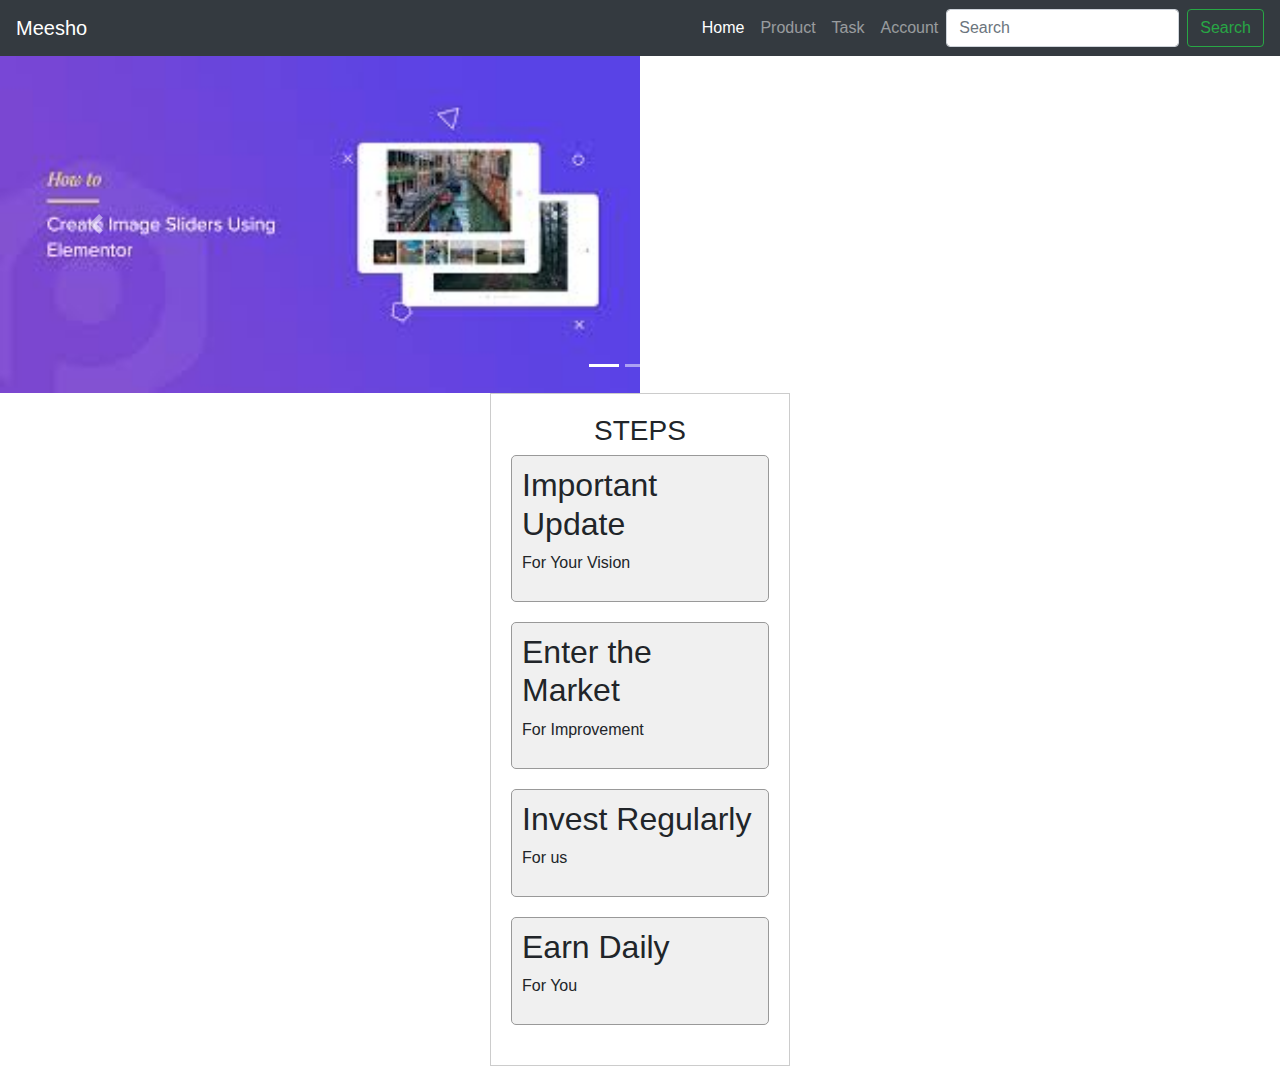
<file: index.html>
<!DOCTYPE html>
<html >
    <head>
        <title>welcome to my channel</title>
        <meta charset="UTF-8">
    <meta name="viewport" content="width=device-width, initial-scale=1">
    
    <link  rel="stylesheet" href="https://maxcdn.bootstrapcdn.com/bootstrap/4.5.2/css/bootstrap.min.css">
    <link href="https://fonts.googleapis.com/css2?family=Poppins:wght@100;200;300;400;500;600&display=swap" rel="stylesheet">
    <link rel="stylesheet" type="text/css" href="style.css">
    <style>
          .container {
    width: 300px; /* Adjust as needed */
    margin: 0 auto;
    padding: 20px;
    border: 1px solid #ccc;
  }
  .section {
    margin-bottom: 20px;
    padding: 10px;
    background-color: #f0f0f0;
    border: 1px solid #999;
    border-radius: 5px;
  }
  h3{
    text-align: center;
  }
    </style>
    </head>
    <body>
    
<nav class="navbar navbar-expand-lg navbar-dark bg-dark">
  <a class="navbar-brand" href="#">Meesho</a>
  <button class="navbar-toggler" type="button" data-toggle="collapse" data-target="#navbarSupportedContent" aria-controls="navbarSupportedContent" aria-expanded="false" aria-label="Toggle navigation">
    <span class="navbar-toggler-icon"></span>
  </button>

  <div class="collapse navbar-collapse" id="navbarSupportedContent">
    <ul class="navbar-nav ml-auto">
      <li class="nav-item active">
        <a class="nav-link" href="index.html">Home <span class="sr-only">(current)</span></a>
      </li>
      <li class="nav-item">
        <a class="nav-link" href="product.html">Product</a>
      </li>
      <li class="nav-item">
        <a class="nav-link" href="task.html">Task</a>
      </li>
      <li class="nav-item">
        <a class="nav-link" href="financialoverview.html">Account</a>
      </li>
      
    

      </li>
      
    </ul>
    <form class="form-inline my-2 my-lg-0">
      <input class="form-control mr-sm-2" type="search" placeholder="Search" aria-label="Search">
      <button class="btn btn-outline-success my-2 my-sm-0" type="submit">Search</button>
    </form>
  </div>
</nav>
<div id="carouselExampleIndicators" class="carousel slide" data-ride="carousel">
  <ol class="carousel-indicators">
    <li data-target="#carouselExampleIndicators" data-slide-to="0" class="active"></li>
    <li data-target="#carouselExampleIndicators" data-slide-to="1"></li>
    <li data-target="#carouselExampleIndicators" data-slide-to="2"></li>
  </ol>
  <div class="carousel-inner">
    <div class="carousel-item active">
      <img  src="download.jpg" alt="First slide" width="100%" height="70%">
    </div>
    <div class="carousel-item">
      <img src="download.jpg" alt="Second slide" width="100%" height="70%" >
    </div>
    <div class="carousel-item">
      <img  src="download.jpg" alt="Third slide" width="100%" height="70%">
    </div>
  </div>
  <a class="carousel-control-prev" href="#carouselExampleIndicators" role="button" data-slide="prev">
    <span class="carousel-control-prev-icon" aria-hidden="true"></span>
    <span class="sr-only">Previous</span>
  </a>
  <a class="carousel-control-next" href="#carouselExampleIndicators" role="button" data-slide="next">
    <span class="carousel-control-next-icon" aria-hidden="true"></span>
    <span class="sr-only">Next</span>
  </a>
</div>
<div class="container">
  <h3>STEPS</h3>
    <div class="section">
      <h2>Important Update</h2>
      <p>For Your Vision</p>
    </div>
  
    <div class="section">
      <h2>Enter the Market</h2>
      <p>For Improvement</p>
    </div>
  
    <div class="section">
      <h2>Invest Regularly</h2>
      <p>For us</p>
    </div>
  
    <div class="section">
      <h2>Earn Daily</h2>
      <p>For You</p>
    </div>
  </div>
 
   

   

   <script src="https://code.jquery.com/jquery-3.5.1.slim.min.js"></script>
    <script src="https://cdn.jsdelivr.net/npm/@popperjs/core@2.9.2/dist/umd/popper.min.js"></script>
    <script src="https://maxcdn.bootstrapcdn.com/bootstrap/4.5.2/js/bootstrap.min.js"></script>
        
    </body>
</html>
</file>
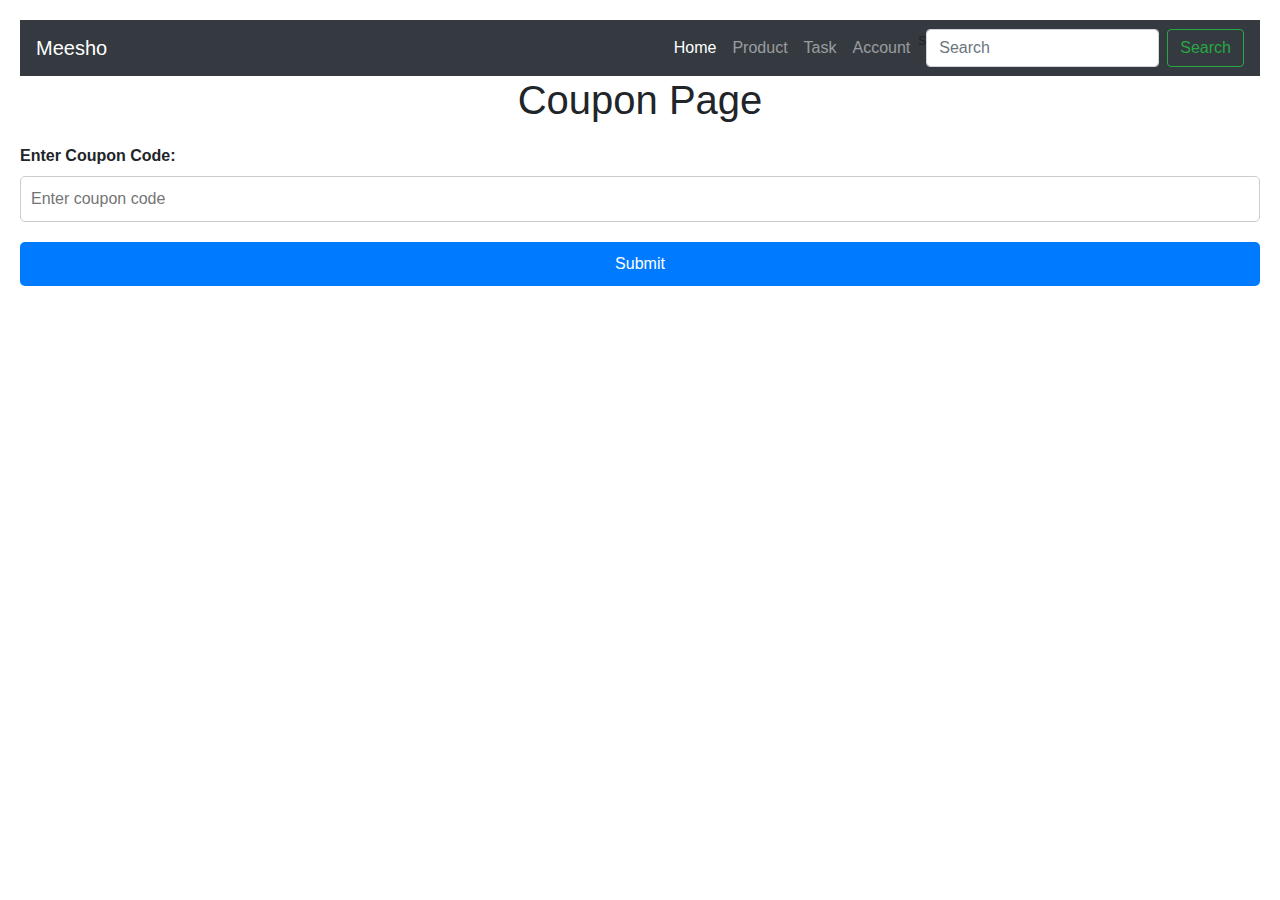
<file: coupon.html>
<!DOCTYPE html>
<html >
    <head>
        <title>welcome to my channel</title>
        <meta charset="UTF-8">
    <meta name="viewport" content="width=device-width, initial-scale=1">
    
    <link  rel="stylesheet" href="https://maxcdn.bootstrapcdn.com/bootstrap/4.5.2/css/bootstrap.min.css">
    <link href="https://fonts.googleapis.com/css2?family=Poppins:wght@100;200;300;400;500;600&display=swap" rel="stylesheet">
    <link rel="stylesheet" type="text/css" href="style.css">
    <style>
          .container {
    width: 300px; /* Adjust as needed */
    margin: 0 auto;
    padding: 20px;
    border: 1px solid #ccc;
  }
  .section {
    margin-bottom: 20px;
    padding: 10px;
    background-color: #f0f0f0;
    border: 1px solid #999;
    border-radius: 5px;
  }
  h3{
    text-align: center;
  }
  body {
    font-family: Arial, sans-serif;
    margin: 0;
    padding: 20px;
  }

  h1 {
    text-align: center;
    margin-bottom: 20px;
  }

  .form-group {
    margin-bottom: 20px;
  }

  .form-group label {
    display: block;
    font-weight: bold;
  }

  .form-group input {
    width: 100%;
    padding: 10px;
    border: 1px solid #ccc;
    border-radius: 5px;
    box-sizing: border-box;
  }

  .notification {
    display: none;
    margin-top: 20px;
    padding: 10px;
    background-color: #f8d7da;
    border: 1px solid #f5c6cb;
    border-radius: 5px;
    color: #721c24;
  }

  .submit-button {
    display: block;
    width: 100%;
    padding: 10px;
    background-color: #007bff;
    color: white;
    border: none;
    border-radius: 5px;
    cursor: pointer;
  }
    </style>
    </head>
    <body>
    
<nav class="navbar navbar-expand-lg navbar-dark bg-dark">
  <a class="navbar-brand" href="#">Meesho</a>
  <button class="navbar-toggler" type="button" data-toggle="collapse" data-target="#navbarSupportedContent" aria-controls="navbarSupportedContent" aria-expanded="false" aria-label="Toggle navigation">
    <span class="navbar-toggler-icon"></span>
  </button>

  <div class="collapse navbar-collapse" id="navbarSupportedContent">
    <ul class="navbar-nav ml-auto">
      <li class="nav-item active">
        <a class="nav-link" href="index.html">Home <span class="sr-only">(current)</span></a>
      </li>
      <li class="nav-item">
        <a class="nav-link" href="product.html">Product</a>
      </li>
      <li class="nav-item">
        <a class="nav-link" href="task.html">Task</a>
      </li>
      <li class="nav-item">
        <a class="nav-link" href="financialoverview.html">Account</a>
      </li>s
      
    

      </li>
      
    </ul>
    <form class="form-inline my-2 my-lg-0">
      <input class="form-control mr-sm-2" type="search" placeholder="Search" aria-label="Search">
      <button class="btn btn-outline-success my-2 my-sm-0" type="submit">Search</button>
    </form>
  </div>
</nav>


<h1>Coupon Page</h1>

<form onsubmit="return validateCoupon()">
  <div class="form-group">
    <label for="coupon">Enter Coupon Code:</label>
    <input type="text" id="coupon" name="coupon" placeholder="Enter coupon code" required>
  </div>
  <button type="submit" class="submit-button">Submit</button>
</form>

<div class="notification" id="notification">
  This code is invalid.
</div>

<script>
function validateCoupon() {
  var couponCode = document.getElementById('coupon').value;
  if (couponCode !== 'VALIDCODE') {
    document.getElementById('notification').style.display = 'block';
    return false; // Prevent form submission
  }
  return true; // Allow form submission
}
</script>

<script src="https://code.jquery.com/jquery-3.5.1.slim.min.js"></script>
<script src="https://cdn.jsdelivr.net/npm/@popperjs/core@2.9.2/dist/umd/popper.min.js"></script>
<script src="https://maxcdn.bootstrapcdn.com/bootstrap/4.5.2/js/bootstrap.min.js"></script>
    

</body>
</html>
</file>
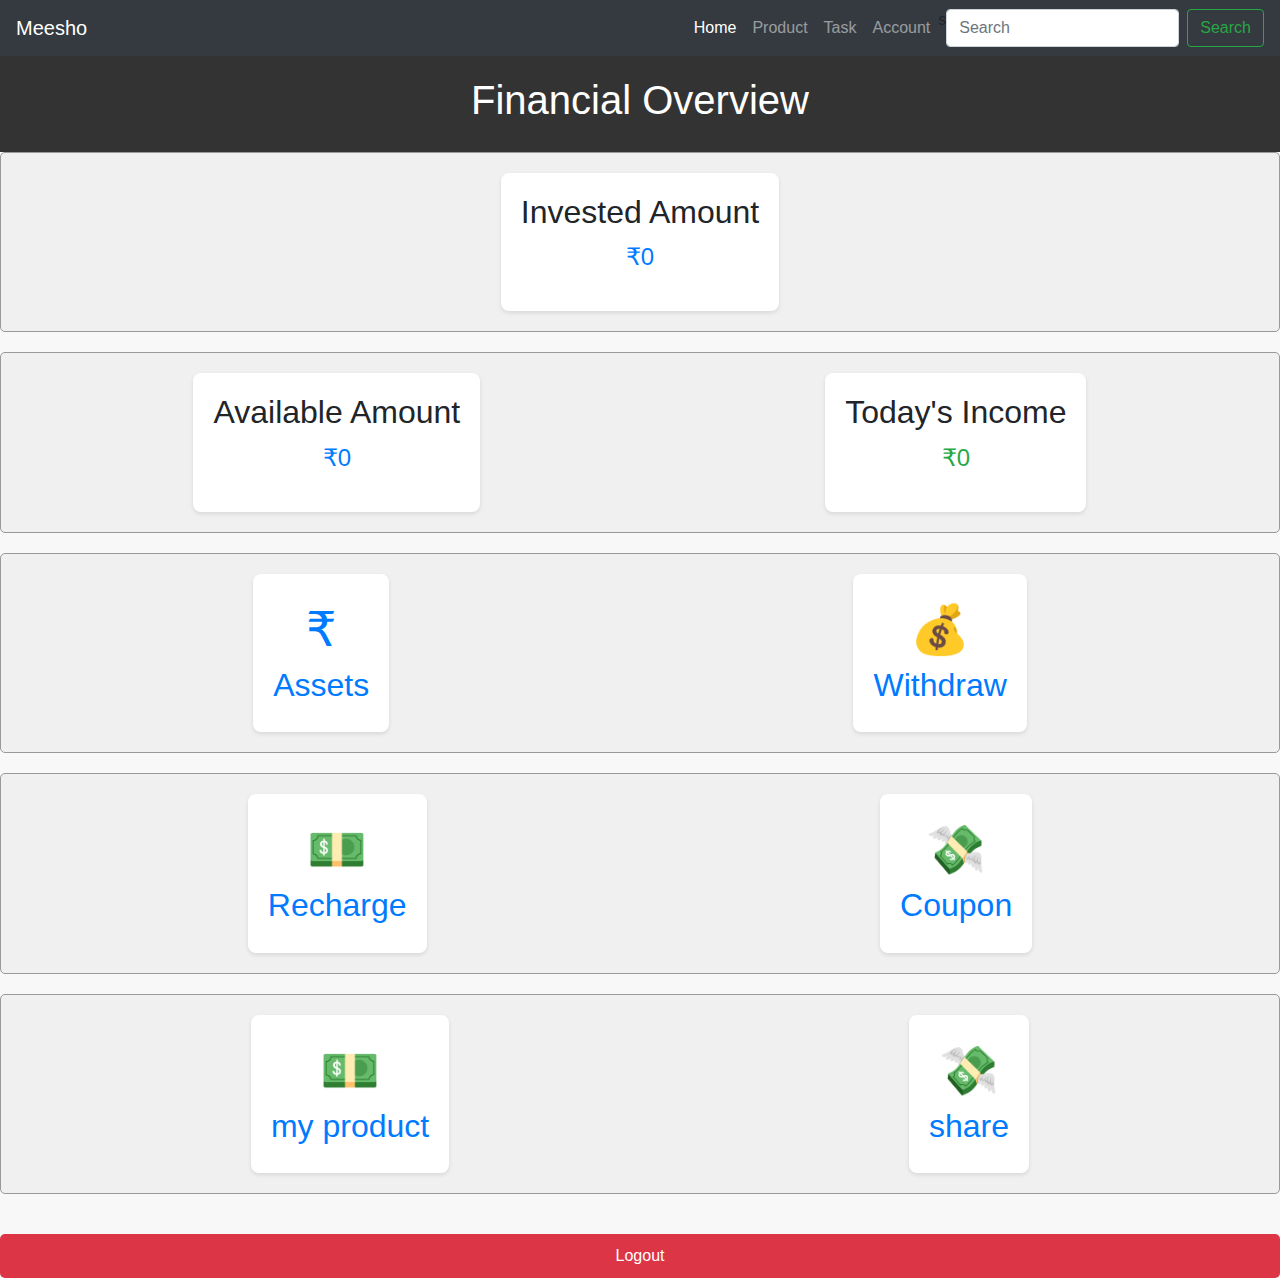
<file: financialoverview.html>
<!DOCTYPE html>
<html >
    <head>
        <title>welcome to my channel</title>
        <meta charset="UTF-8">
    <meta name="viewport" content="width=device-width, initial-scale=1">
    
    <link  rel="stylesheet" href="https://maxcdn.bootstrapcdn.com/bootstrap/4.5.2/css/bootstrap.min.css">
    <link href="https://fonts.googleapis.com/css2?family=Poppins:wght@100;200;300;400;500;600&display=swap" rel="stylesheet">
    <link rel="stylesheet" type="text/css" href="style.css">
    <style>
          .container {
    width: 300px; /* Adjust as needed */
    margin: 0 auto;
    padding: 20px;
    border: 1px solid #ccc;
  }
  .section {
    margin-bottom: 20px;
    padding: 10px;
    background-color: #f0f0f0;
    border: 1px solid #999;
    border-radius: 5px;
  }
  body {
    font-family: Arial, sans-serif;
    margin: 0;
    padding: 0;
    background-color: #f8f8f8;
  }
    .header {
    background-color: #333;
    color: white;
    padding: 20px;
    text-align: center;
  }

  .section {
    display: flex;
    justify-content: space-around;
    padding: 20px;
  }

  .box {
    background-color: #fff;
    padding: 20px;
    border-radius: 8px;
    box-shadow: 0 2px 4px rgba(0,0,0,0.1);
    text-align: center;
  }

  .box h2 {
    margin-top: 0;
  }

  .amount {
    color: #007bff;
    font-size: 24px;
  }

  .income {
    color: #28a745;
    font-size: 24px;
  }

  .icon {
    font-size: 48px;
    margin-bottom: 10px;
  }

  .logout-button {
    margin-top: 20px;
    width: 100%;
    padding: 10px;
    background-color: #dc3545;
    color: white;
    border: none;
    border-radius: 5px;
    cursor: pointer;
  }

  /* Remove underline from anchor tags */
  a {
    text-decoration: none;
  }

    </style>
    </head>
    <body>
    
<nav class="navbar navbar-expand-lg navbar-dark bg-dark">
  <a class="navbar-brand" href="#">Meesho</a>
  <button class="navbar-toggler" type="button" data-toggle="collapse" data-target="#navbarSupportedContent" aria-controls="navbarSupportedContent" aria-expanded="false" aria-label="Toggle navigation">
    <span class="navbar-toggler-icon"></span>
  </button>

  <div class="collapse navbar-collapse" id="navbarSupportedContent">
    <ul class="navbar-nav ml-auto">
      <li class="nav-item active">
        <a class="nav-link" href="index.html">Home <span class="sr-only">(current)</span></a>
      </li>
      <li class="nav-item">
        <a class="nav-link" href="product.html">Product</a>
      </li>
      <li class="nav-item">
        <a class="nav-link" href="task.html">Task</a>
      </li>
      <li class="nav-item">
        <a class="nav-link" href="financialoverview.html">Account</a>
      </li>s
      
    

      </li>
      
    </ul>
    <form class="form-inline my-2 my-lg-0">
      <input class="form-control mr-sm-2" type="search" placeholder="Search" aria-label="Search">
      <button class="btn btn-outline-success my-2 my-sm-0" type="submit">Search</button>
    </form>
  </div>
</nav>
 
</head>
<body>

<div class="header">
  <h1>Financial Overview</h1>
</div>

<div class="section">
  <div class="box">
    <h2>Invested Amount</h2>
    <p class="amount">₹0</p>
  </div>
</div>

<div class="section">
  <div class="box">
    <h2>Available Amount</h2>
    <p class="amount">₹0</p>
  </div>
  <div class="box">
    <h2>Today's Income</h2>
    <p class="income">₹0</p>
  </div>
</div>

<div class="section">
  <div class="box">
    <a href="#assets">
      <span class="icon">&#8377;</span>
      <h2>Assets</h2>
    </a>
  </div>
  <div class="box">
    <a href="withdrawl.html">
      <span class="icon">&#x1F4B0;</span>
      <h2>Withdraw</h2>
    </a>
  </div>
</div>

<div class="section">
  <div class="box">
    <a href="recharge.html">
      <span class="icon">&#x1F4B5;</span>
      <h2>Recharge</h2>
    </a>
  </div>
  <div class="box">
    <a href="coupon.html">
      <span class="icon">&#x1F4B8;</span>
      <h2>Coupon</h2>
    </a>
  </div>
</div>

<div class="section">
  <div class="box">
    <a href="myproduct.html">
      <span class="icon">&#x1F4B5;</span>
      <h2>my product</h2>
    </a>
  </div>
  <div class="box">
    <a href="shareandearn.html">
      <span class="icon">&#x1F4B8;</span>
      <h2>share</h2>
    </a>
  </div>
</div>

<button class="logout-button">Logout</button>
<script src="https://code.jquery.com/jquery-3.5.1.slim.min.js"></script>
    <script src="https://cdn.jsdelivr.net/npm/@popperjs/core@2.9.2/dist/umd/popper.min.js"></script>
    <script src="https://maxcdn.bootstrapcdn.com/bootstrap/4.5.2/js/bootstrap.min.js"></script>
</body>
</html>
</file>
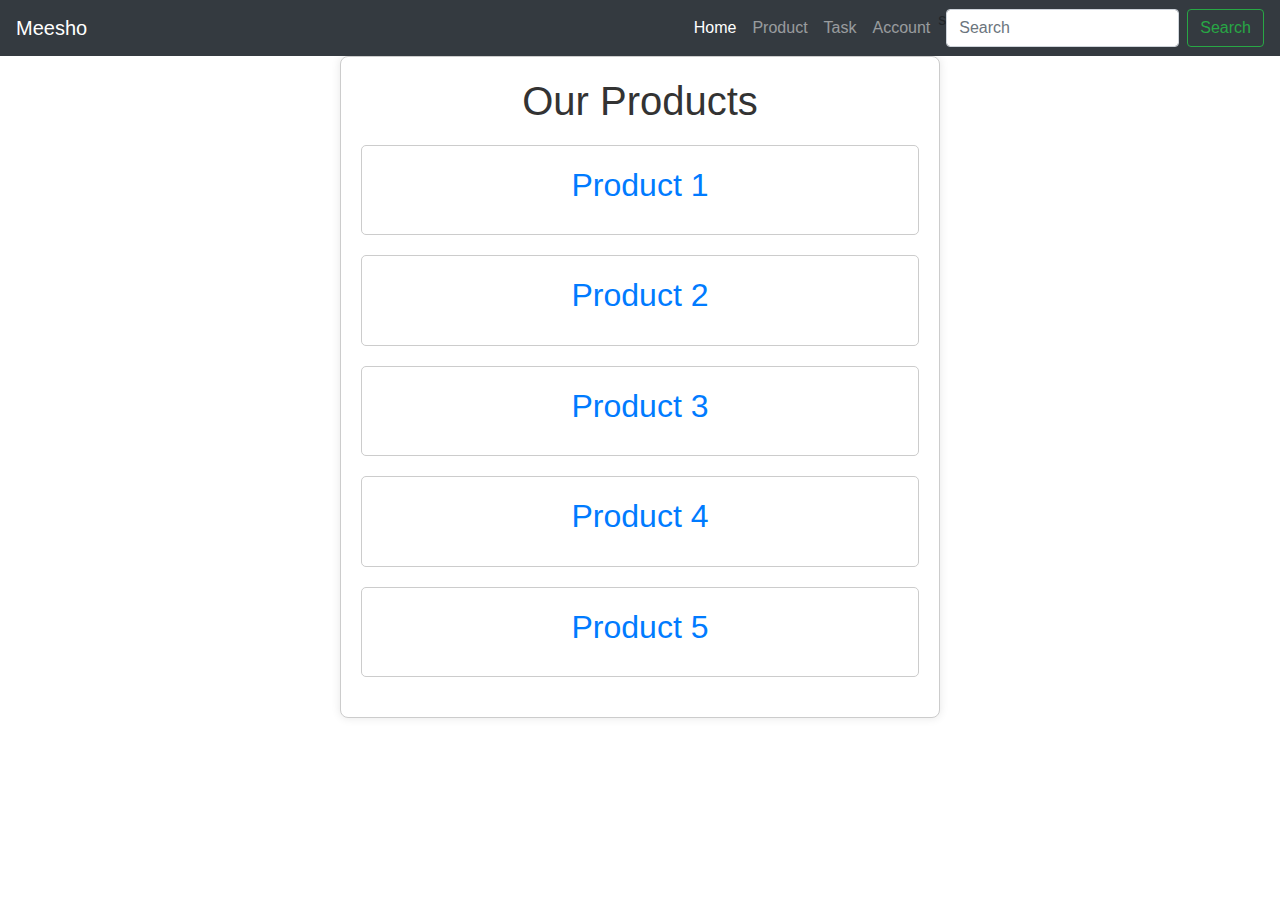
<file: myproduct.html>
<!DOCTYPE html>
<html >
    <head>
        <title>welcome to my channel</title>
        <meta charset="UTF-8">
    <meta name="viewport" content="width=device-width, initial-scale=1">
    
    <link  rel="stylesheet" href="https://maxcdn.bootstrapcdn.com/bootstrap/4.5.2/css/bootstrap.min.css">
    <link href="https://fonts.googleapis.com/css2?family=Poppins:wght@100;200;300;400;500;600&display=swap" rel="stylesheet">
    <link rel="stylesheet" type="text/css" href="style.css">
    <style>
          .container {
    width: 300px; /* Adjust as needed */
    margin: 0 auto;
    padding: 20px;
    border: 1px solid #ccc;
  }
  .section {
    margin-bottom: 20px;
    padding: 10px;
    background-color: #f0f0f0;
    border: 1px solid #999;
    border-radius: 5px;
  }
  h3{
    text-align: center;
  }


        .container {
            background-color: #ffffff;
            padding: 20px;
            border-radius: 8px;
            box-shadow: 0px 0px 10px rgba(0, 0, 0, 0.1);
            text-align: center;
            width: 80%;
            max-width: 600px;
        }

        h1 {
            color: #333333;
            margin-bottom: 20px;
        }

        .product {
            border: 1px solid #cccccc;
            border-radius: 5px;
            padding: 20px;
            margin-bottom: 20px;
            transition: box-shadow 0.3s ease;
        }

        .product:hover {
            box-shadow: 0px 0px 10px rgba(0, 123, 255, 0.5);
        }

        .product.active {
            border-color: #007bff;
        }

        h2 {
            color: #007bff;
            margin-bottom: 10px;
        }

        p {
            color: #666666;
        }

        .active-button {
            background-color: #007bff;
            color: white;
            border: none;
            border-radius: 5px;
            padding: 10px 20px;
            font-size: 16px;
            cursor: pointer;
            transition: background-color 0.3s ease;
        }

        .active-button:hover {
            background-color: #0056b3;
        }
    </style>
    </head>
    <body>
    
<nav class="navbar navbar-expand-lg navbar-dark bg-dark">
  <a class="navbar-brand" href="#">Meesho</a>
  <button class="navbar-toggler" type="button" data-toggle="collapse" data-target="#navbarSupportedContent" aria-controls="navbarSupportedContent" aria-expanded="false" aria-label="Toggle navigation">
    <span class="navbar-toggler-icon"></span>
  </button>

  <div class="collapse navbar-collapse" id="navbarSupportedContent">
    <ul class="navbar-nav ml-auto">
      <li class="nav-item active">
        <a class="nav-link" href="index.html">Home <span class="sr-only">(current)</span></a>
      </li>
      <li class="nav-item">
        <a class="nav-link" href="product.html">Product</a>
      </li>
      <li class="nav-item">
        <a class="nav-link" href="task.html">Task</a>
      </li>
      <li class="nav-item">
        <a class="nav-link" href="financialoverview.html">Account</a>
      </li>s
      
    

      </li>
      
    </ul>
    <form class="form-inline my-2 my-lg-0">
      <input class="form-control mr-sm-2" type="search" placeholder="Search" aria-label="Search">
      <button class="btn btn-outline-success my-2 my-sm-0" type="submit">Search</button>
    </form>
  </div>
</nav>
      
 
    <div class="container">
        <h1>Our Products</h1>

        <div class="product ">
            <h2>Product 1</h2>
            <!--<p>your investment is on product 1</p>
            <button class="active-button">Active</button>-->
        </div>

        <div class="product">
            <h2>Product 2</h2>
           <!-- <p>your investment is on product 2</p>
            <button class="active-button">Active</button>-->
        </div>

        <div class="product">
            <h2>Product 3</h2>
          <!--  <p>your investment is on product 3</p>
            <button class="active-button">Active</button>-->
        </div>

        <div class="product">
            <h2>Product 4</h2>
            <!--<p>your investment is on product 4</p>
            <button class="active-button">Active</button>-->
        </div>
        <div class="product">
          <h2>Product 5</h2>
         <!-- <p>your investment is on product 5</p>
          <button class="active-button">Active</button>-->
      </div>
    </div>
  
  </div>
  <script src="https://code.jquery.com/jquery-3.5.1.slim.min.js"></script>
  <script src="https://cdn.jsdelivr.net/npm/@popperjs/core@2.9.2/dist/umd/popper.min.js"></script>
  <script src="https://maxcdn.bootstrapcdn.com/bootstrap/4.5.2/js/bootstrap.min.js"></script>
</body>
</html>
</file>
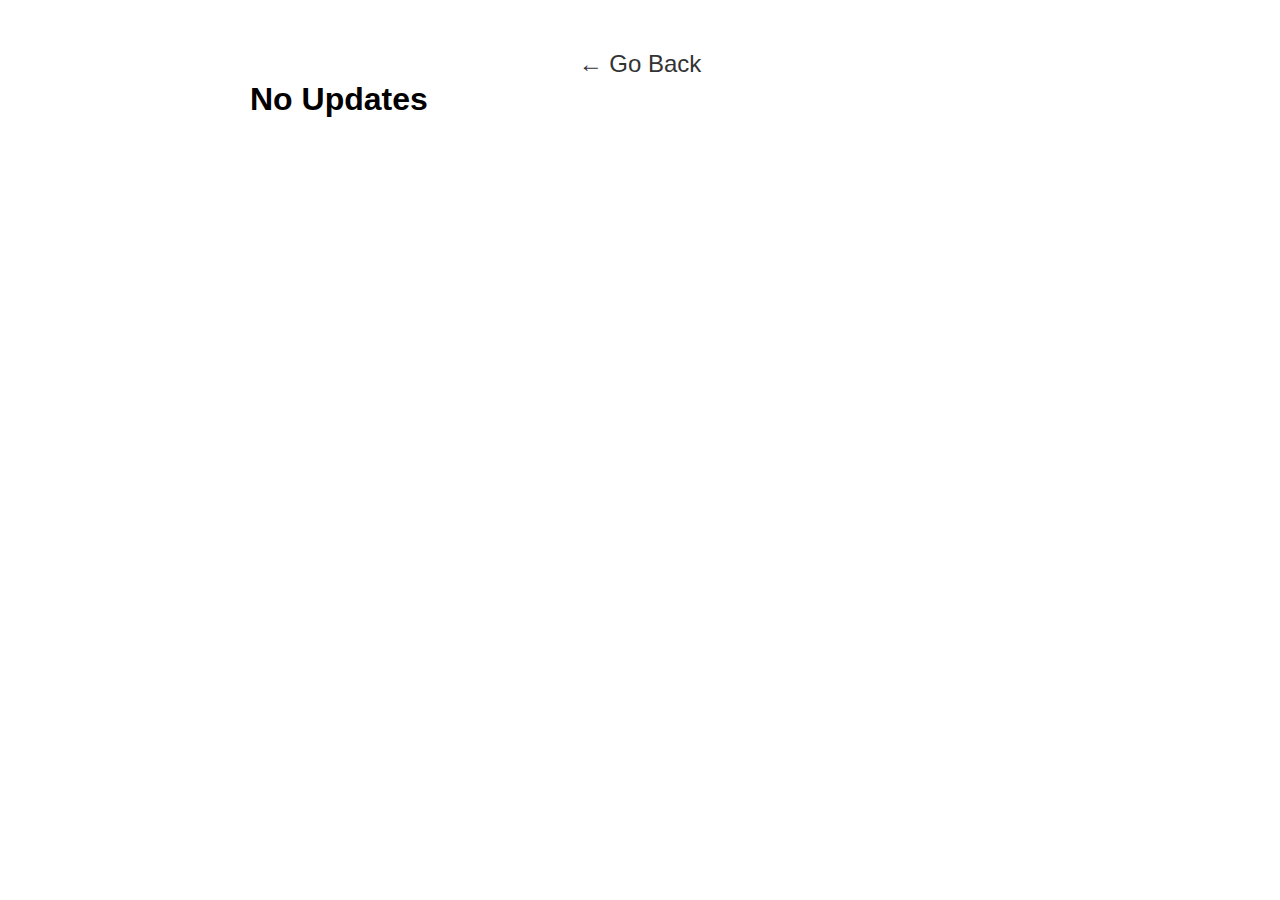
<file: noupdates.html>
<!DOCTYPE html>
<html lang="en">
<head>
<meta charset="UTF-8">
<meta name="viewport" content="width=device-width, initial-scale=1.0">
<title>No Updates</title>
<style>
  body {
    font-family: Arial, sans-serif;
    margin: 0;
    padding: 0;
  }
  .container {
    max-width: 800px;
    margin: 50px auto;
    text-align: center;
    position: relative;
  }
  .header {
    position: absolute;
    top: 10px;
    left: 10px;
    text-align: left;
    width: calc(100% - 20px); /* Adjust as needed */
  }
  h1 {
    margin-bottom: 20px;
  }
  p {
    font-size: 18px;
  }
  .goback {
    font-size: 24px;
    text-decoration: none;
    color: #333;
    display: inline-block;
  }
</style>
</head>
<body>

<div class="container">
    <a href="index.html" class="goback">&larr; Go Back</a>
  <div class="header">
   
    <h1>No Updates</h1>
  </div>
 
</div>


</body>
</html>
</file>
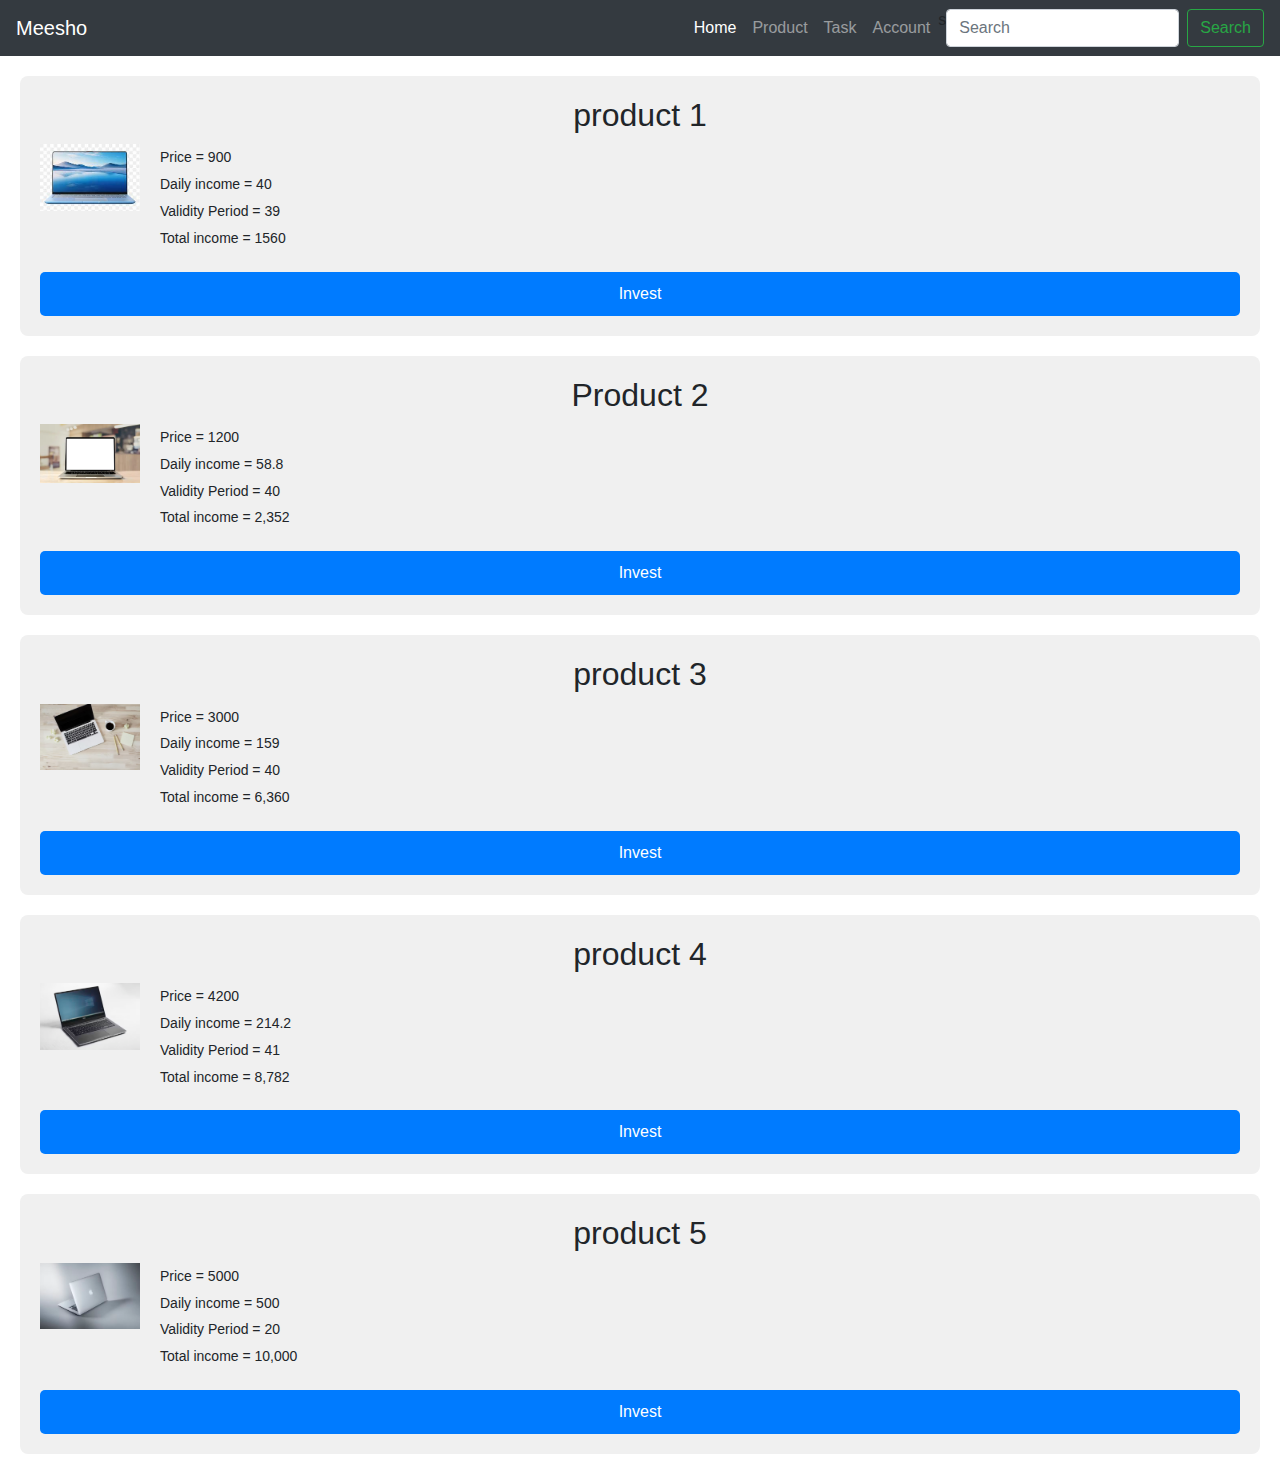
<file: product.html>
<!DOCTYPE html>
<html >
    <head>
        <title>welcome to my channel</title>
        <meta charset="UTF-8">
    <meta name="viewport" content="width=device-width, initial-scale=1">
    
    <link  rel="stylesheet" href="https://maxcdn.bootstrapcdn.com/bootstrap/4.5.2/css/bootstrap.min.css">
    <link href="https://fonts.googleapis.com/css2?family=Poppins:wght@100;200;300;400;500;600&display=swap" rel="stylesheet">
    <link rel="stylesheet" type="text/css" href="style.css">
    <style>
          .container {
    width: 300px; /* Adjust as needed */
    margin: 0 auto;
    padding: 20px;
    border: 1px solid #ccc;
  }
  .section {
    margin-bottom: 20px;
    padding: 10px;
    background-color: #f0f0f0;
    border: 1px solid #999;
    border-radius: 5px;
  }


  .container1 {
    display: flex;
    flex-direction: column;
    gap: 20px; /* Adjust the gap between divs */
    padding: 20px;
  }
  
  .box {
    padding: 20px;
    background-color: #f0f0f0;
    border-radius: 8px;
    position: relative;
  }

  .box-heading {
    text-align: center;
    margin-bottom: 10px;
  }

  .box-content {
    display: flex;
    align-items: flex-start;
  }

  .box-content img {
    width: 100px; /* Adjust image width */
    height: auto;
    margin-right: 20px; /* Adjust the space between image and additional info */
  }

  .additional-info {
    display: flex;
    flex-direction: column;
    font-size: 12px;
  }

  .additional-info h4 {
    margin: 5px 0;
  }

  .invest-button {
    margin-top: 20px;
    width: 100%;
    padding: 10px;
    background-color: #007bff;
    color: white;
    border: none;
    border-radius: 5px;
    cursor: pointer;
  }
h4{
  font-size: 14px;
}
    </style>
    </head>
    <body>
    
<nav class="navbar navbar-expand-lg navbar-dark bg-dark">
  <a class="navbar-brand" href="#">Meesho</a>
  <button class="navbar-toggler" type="button" data-toggle="collapse" data-target="#navbarSupportedContent" aria-controls="navbarSupportedContent" aria-expanded="false" aria-label="Toggle navigation">
    <span class="navbar-toggler-icon"></span>
  </button>

  <div class="collapse navbar-collapse" id="navbarSupportedContent">
    <ul class="navbar-nav ml-auto">
      <li class="nav-item active">
        <a class="nav-link" href="index.html">Home <span class="sr-only">(current)</span></a>
      </li>
      <li class="nav-item">
        <a class="nav-link" href="product.html">Product</a>
      </li>
      <li class="nav-item">
        <a class="nav-link" href="task.html">Task</a>
      </li>
      <li class="nav-item">
        <a class="nav-link" href="financialoverview.html">Account</a>
      </li>s
      
    

      </li>
      
    </ul>
    <form class="form-inline my-2 my-lg-0">
      <input class="form-control mr-sm-2" type="search" placeholder="Search" aria-label="Search">
      <button class="btn btn-outline-success my-2 my-sm-0" type="submit">Search</button>
    </form>
  </div>
</nav>


<div class="container1">
  <div class="box">
    <h2 class="box-heading">product 1</h2>
    <div class="box-content">
      <img src="download (1).jpg" alt="Image 1">
      <div class="additional-info">
        <h4>Price = 900</h4>
        <h4>Daily income = 40</h4>
        <h4>Validity Period = 39</h4>
        <h4>Total income = 1560</h4>
      </div>
    </div>
   <a href="recharge.html"><button class="invest-button">Invest</button></a> 
  </div>
  <!-- Repeat the above structure for other divs -->
  <div class="box">
    <h2 class="box-heading">Product 2</h2>
    <div class="box-content">
      <img src="istockphoto-1434007139-170667a.webp" alt="Image 1">
      <div class="additional-info">
        <h4>Price = 1200</h4>
        <h4>Daily income = 58.8</h4>
        <h4>Validity Period = 40</h4>
        <h4>Total income = 2,352</h4>
      </div>
    </div>
    <a href="recharge.html"><button class="invest-button">Invest</button></a> 
  </div>
  <div class="box">
    <h2 class="box-heading">product 3</h2>
    <div class="box-content">
      <img src="photo-1453928582365-b6ad33cbcf64.avif" alt="Image 1">
      <div class="additional-info">
        <h4>Price = 3000</h4>
        <h4>Daily income = 159</h4>
        <h4>Validity Period = 40</h4>
        <h4>Total income = 6,360</h4>
      </div>
    </div>
    <a href="recharge.html"><button class="invest-button">Invest</button></a> 
  </div>
  <div class="box">
    <h2 class="box-heading">product 4</h2>
    <div class="box-content">
      <img src="photo-1588872657578-7efd1f1555ed.avif" alt="Image 1">
      <div class="additional-info">
        <h4>Price = 4200</h4>
        <h4>Daily income = 214.2</h4>
        <h4>Validity Period = 41</h4>
        <h4>Total income = 8,782</h4>
      </div>
    </div>
    <a href="recharge.html"><button class="invest-button">Invest</button></a> 
  </div>
  <div class="box">
    <h2 class="box-heading">product 5</h2>
    <div class="box-content">
      <img src="photo-1611186871348-b1ce696e52c9.avif" alt="Image 1">
      <div class="additional-info">
        <h4>Price = 5000</h4>
        <h4>Daily income = 500</h4>
        <h4>Validity Period = 20</h4>
        <h4>Total income = 10,000</h4>
      </div>
    </div>
    <a href="recharge.html"><button class="invest-button">Invest</button></a> 
  </div>
</div>
<script src="https://code.jquery.com/jquery-3.5.1.slim.min.js"></script>
<script src="https://cdn.jsdelivr.net/npm/@popperjs/core@2.9.2/dist/umd/popper.min.js"></script>
<script src="https://maxcdn.bootstrapcdn.com/bootstrap/4.5.2/js/bootstrap.min.js"></script>
</body>
</html>
</file>
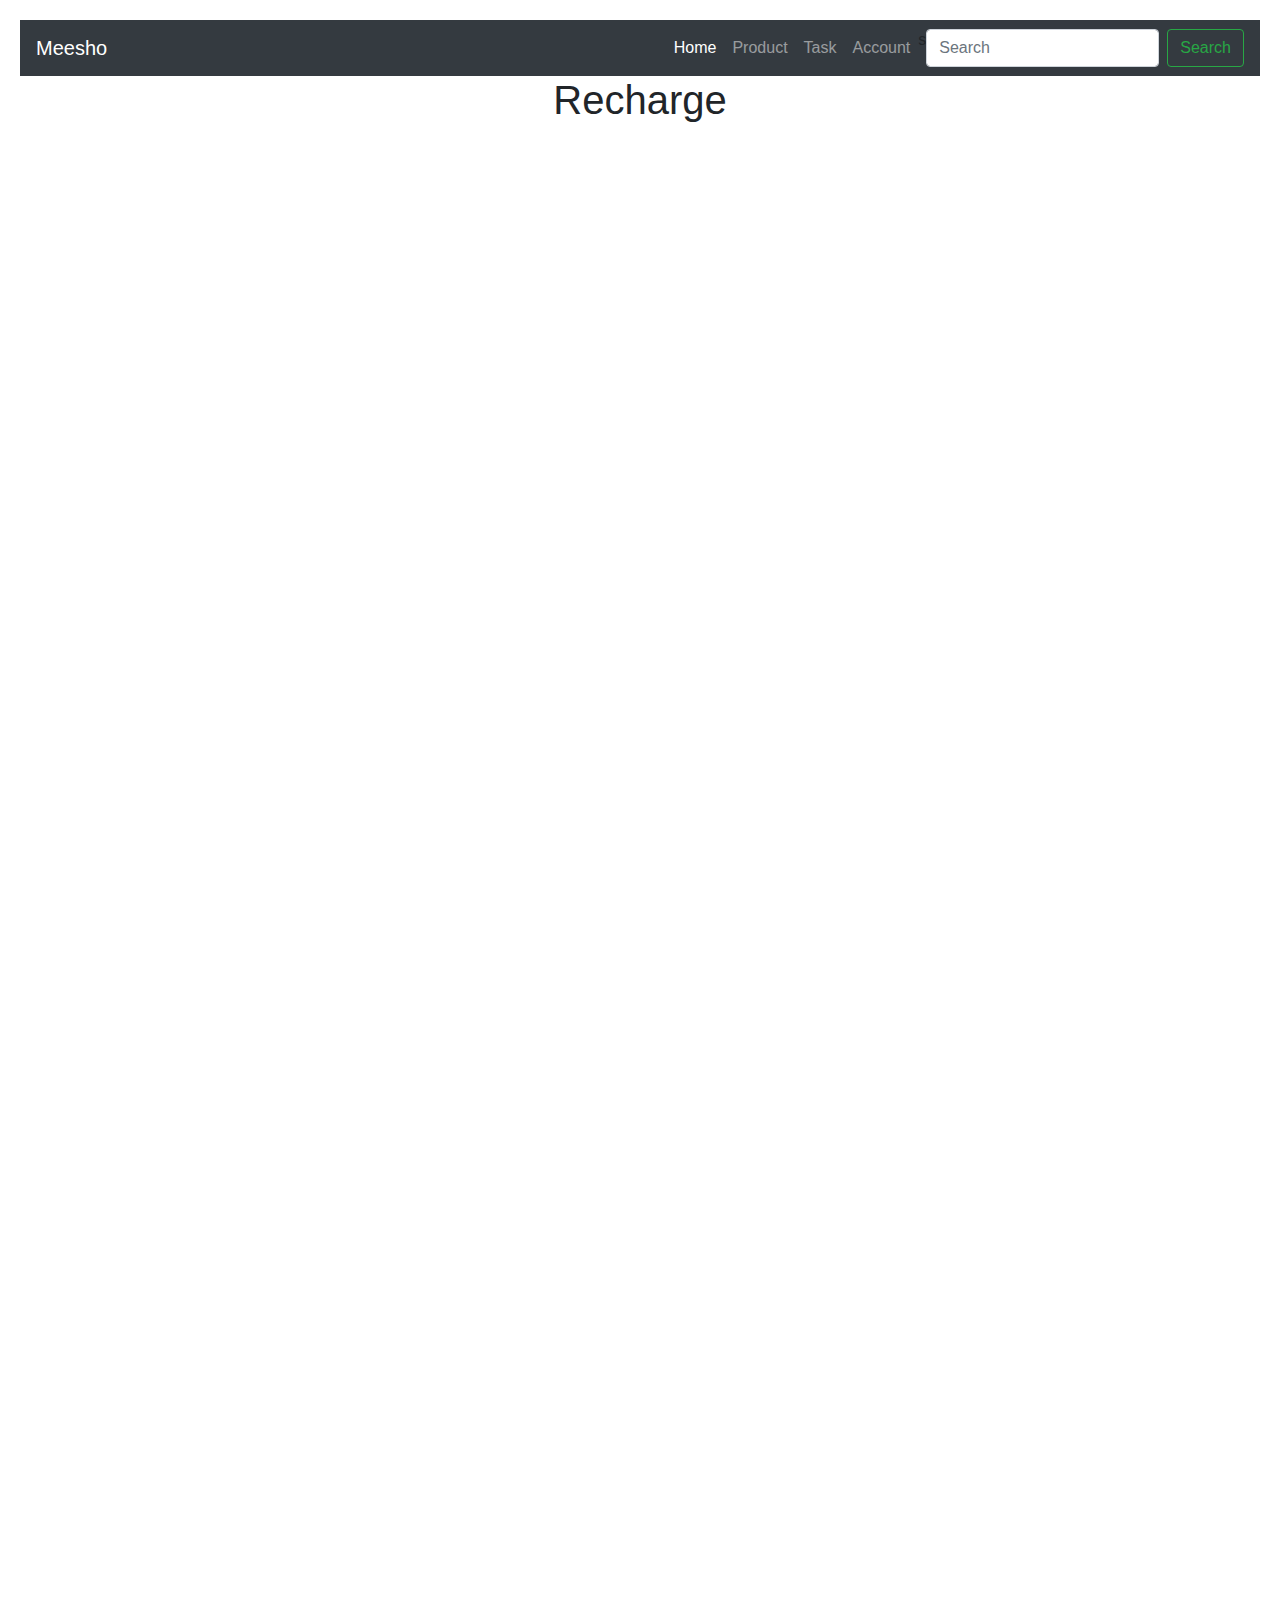
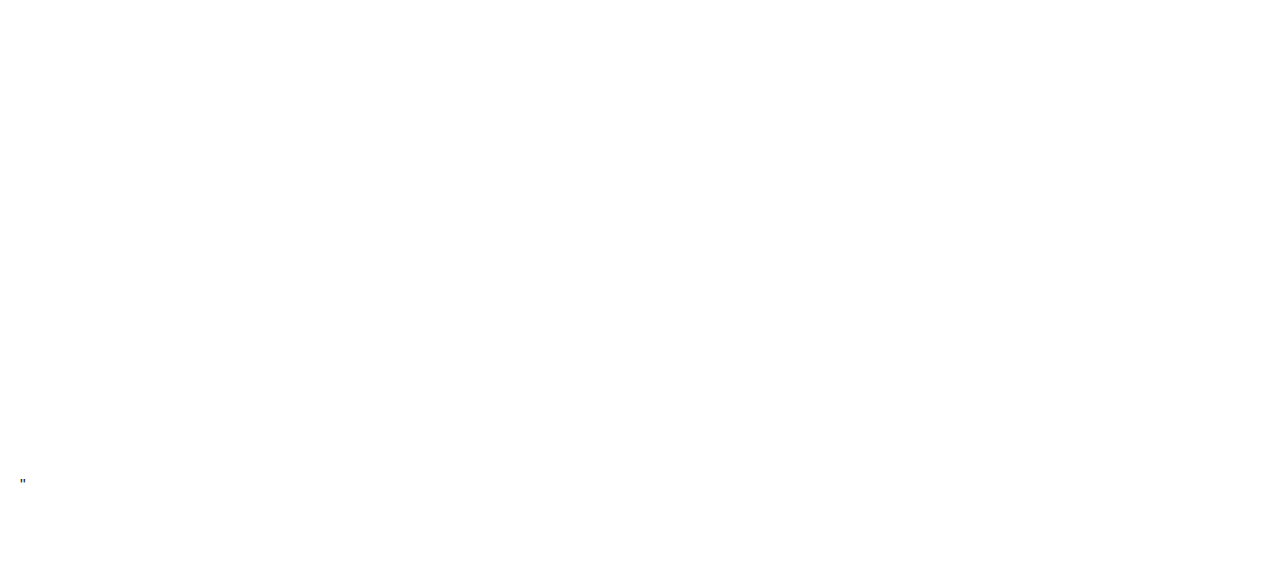
<file: recharge.html>
<!DOCTYPE html>
<html >
    <head>
        <title>welcome to my channel</title>
        <meta charset="UTF-8">
    <meta name="viewport" content="width=device-width, initial-scale=1">
    
    <link  rel="stylesheet" href="https://maxcdn.bootstrapcdn.com/bootstrap/4.5.2/css/bootstrap.min.css">
    <link href="https://fonts.googleapis.com/css2?family=Poppins:wght@100;200;300;400;500;600&display=swap" rel="stylesheet">
    <link rel="stylesheet" type="text/css" href="style.css">
    <style>
          .container {
    width: 300px; /* Adjust as needed */
    margin: 0 auto;
    padding: 20px;
    border: 1px solid #ccc;
  }
  .section {
    margin-bottom: 20px;
    padding: 10px;
    background-color: #f0f0f0;
    border: 1px solid #999;
    border-radius: 5px;
  }
  h3{
    text-align: center;
  }
  
  body {
            font-family: Arial, sans-serif;
            margin: 20px;
        }

        h1 {
            text-align: center;
            margin-bottom: 20px;
        }

        /* Responsive styling for iframe */
        .iframe-container {
            position: relative;
            overflow: hidden;
            width: 100%;
            height: 1000px;
            padding-top: 75%; /* 4:3 Aspect Ratio (change this to fit your form aspect ratio) */
        }

        .iframe-container iframe {
            position: absolute;
            top: 0;
            left: 0;
            width: 100%;
            height: 100%;
            border: none;
        }
    
    </style>
    </head>
    <body>
    
<nav class="navbar navbar-expand-lg navbar-dark bg-dark">
  <a class="navbar-brand" href="#">Meesho</a>
  <button class="navbar-toggler" type="button" data-toggle="collapse" data-target="#navbarSupportedContent" aria-controls="navbarSupportedContent" aria-expanded="false" aria-label="Toggle navigation">
    <span class="navbar-toggler-icon"></span>
  </button>

  <div class="collapse navbar-collapse" id="navbarSupportedContent">
    <ul class="navbar-nav ml-auto">
      <li class="nav-item active">
        <a class="nav-link" href="index.html">Home <span class="sr-only">(current)</span></a>
      </li>
      <li class="nav-item">
        <a class="nav-link" href="product.html">Product</a>
      </li>
      <li class="nav-item">
        <a class="nav-link" href="task.html">Task</a>
      </li>
      <li class="nav-item">
        <a class="nav-link" href="financialoverview.html">Account</a>
      </li>s
      
    

      </li>
      
    </ul>
    <form class="form-inline my-2 my-lg-0">
      <input class="form-control mr-sm-2" type="search" placeholder="Search" aria-label="Search">
      <button class="btn btn-outline-success my-2 my-sm-0" type="submit">Search</button>
    </form>
  </div>
</nav>



    <h1>Recharge</h1>

    <!-- Google Form iframe embed -->
    <div class="iframe-container">
        <iframe src="https://docs.google.com/forms/d/e/1FAIpQLSdIwumIhpUN8dlGRr-zprK4Kgf6hXnbfXzp__teR78Y1TiVQQ/viewform?embedded=true"></iframe>
    </div>
    <div class="iframe-container">
        <iframe src="https://docs.google.com/forms/d/e/1FAIpQLSfMmd3QbL3RS285mUwSvZs8-jwEXlMYgbY53Vt6NgUQIYhPww/viewform?embedded=true"></iframe>"

    </div>
    <script src="https://code.jquery.com/jquery-3.5.1.slim.min.js"></script>
    <script src="https://cdn.jsdelivr.net/npm/@popperjs/core@2.9.2/dist/umd/popper.min.js"></script>
    <script src="https://maxcdn.bootstrapcdn.com/bootstrap/4.5.2/js/bootstrap.min.js"></script>
        
</body>
</html>
</file>
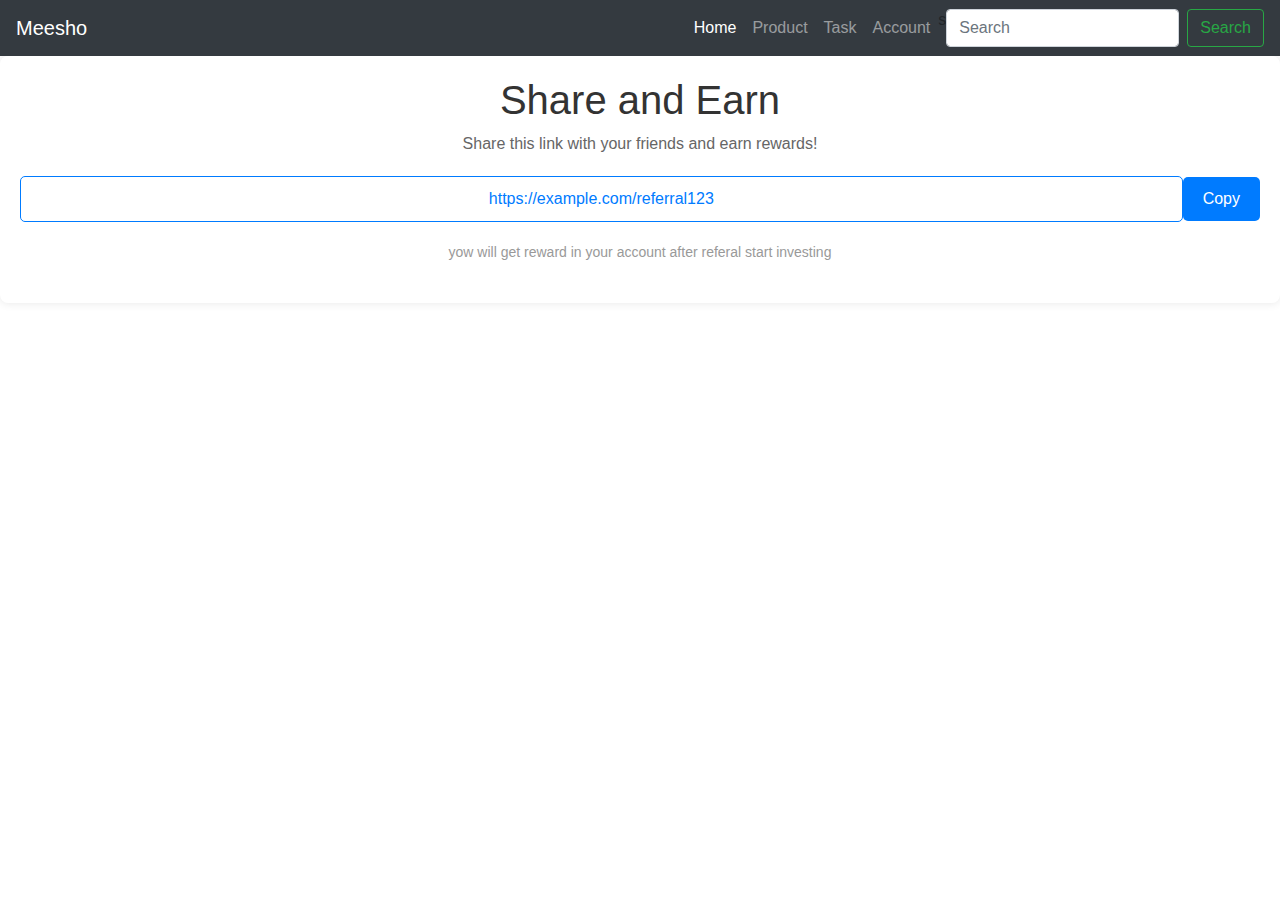
<file: shareandearn.html>
<!DOCTYPE html>
<html >
    <head>
        <title>welcome to my channel</title>
        <meta charset="UTF-8">
    <meta name="viewport" content="width=device-width, initial-scale=1">
    
    <link  rel="stylesheet" href="https://maxcdn.bootstrapcdn.com/bootstrap/4.5.2/css/bootstrap.min.css">
    <link href="https://fonts.googleapis.com/css2?family=Poppins:wght@100;200;300;400;500;600&display=swap" rel="stylesheet">
    <link rel="stylesheet" type="text/css" href="style.css">
    <style>
          .container {
    width: 300px; /* Adjust as needed */
    margin: 0 auto;
    padding: 20px;
    border: 1px solid #ccc;
  }
  .section {
    margin-bottom: 20px;
    padding: 10px;
    background-color: #f0f0f0;
    border: 1px solid #999;
    border-radius: 5px;
  }
  h3{
    text-align: center;
  }


        .container1 {
            background-color: #ffffff;
            padding: 20px;
            border-radius: 8px;
            box-shadow: 0px 0px 10px rgba(0, 0, 0, 0.1);
            text-align: center;
        }

        h1 {
            color: #333333;
        }

        p {
            color: #666666;
            margin-bottom: 20px;
        }

        .link-container {
            display: flex;
            align-items: center;
            justify-content: center;
            margin-bottom: 20px;
        }

        .link {
            flex-grow: 1;
            padding: 10px;
            border: 1px solid #007bff;
            border-radius: 5px;
            color: #007bff;
            text-decoration: none;
            transition: background-color 0.3s ease;
        }

        .link:hover {
            background-color: #007bff;
            color: #ffffff;
        }

        button {
            padding: 10px 20px;
            font-size: 16px;
            background-color: #007bff;
            color: white;
            border: none;
            border-radius: 5px;
            cursor: pointer;
            transition: background-color 0.3s ease;
        }

        button:hover {
            background-color: #0056b3;
        }

        .footer-text {
            color: #999999;
            font-size: 14px;
            margin-top: 20px;
        }
    </style>
    </head>
    <body>
    
<nav class="navbar navbar-expand-lg navbar-dark bg-dark">
  <a class="navbar-brand" href="#">Meesho</a>
  <button class="navbar-toggler" type="button" data-toggle="collapse" data-target="#navbarSupportedContent" aria-controls="navbarSupportedContent" aria-expanded="false" aria-label="Toggle navigation">
    <span class="navbar-toggler-icon"></span>
  </button>

  <div class="collapse navbar-collapse" id="navbarSupportedContent">
    <ul class="navbar-nav ml-auto">
      <li class="nav-item active">
        <a class="nav-link" href="index.html">Home <span class="sr-only">(current)</span></a>
      </li>
      <li class="nav-item">
        <a class="nav-link" href="product.html">Product</a>
      </li>
      <li class="nav-item">
        <a class="nav-link" href="task.html">Task</a>
      </li>
      <li class="nav-item">
        <a class="nav-link" href="financialoverview.html">Account</a>
      </li>s
      
    

      </li>
      
    </ul>
    <form class="form-inline my-2 my-lg-0">
      <input class="form-control mr-sm-2" type="search" placeholder="Search" aria-label="Search">
      <button class="btn btn-outline-success my-2 my-sm-0" type="submit">Search</button>
    </form>
  </div>
</nav>
       
  
    <div class="container1">
        <h1>Share and Earn</h1>
        <p>Share this link with your friends and earn rewards!</p>
        <div class="link-container">
            <a href="#" class="link" id="shareLink">https://example.com/referral123</a>
            <button onclick="copyLink()">Copy</button>
        </div>
        <p class="footer-text">yow will get reward in your account after referal start investing</p>
    </div>

    <script>
        function copyLink() {
            const shareLink = document.getElementById('shareLink');
            const textarea = document.createElement('textarea');
            textarea.value = shareLink.textContent;
            document.body.appendChild(textarea);
            textarea.select();
            document.execCommand('copy');
            document.body.removeChild(textarea);
            alert('Link copied to clipboard!');
        }
    </script>
      <script src="https://code.jquery.com/jquery-3.5.1.slim.min.js"></script>
      <script src="https://cdn.jsdelivr.net/npm/@popperjs/core@2.9.2/dist/umd/popper.min.js"></script>
      <script src="https://maxcdn.bootstrapcdn.com/bootstrap/4.5.2/js/bootstrap.min.js"></script>
          
</body>
</html>
</file>
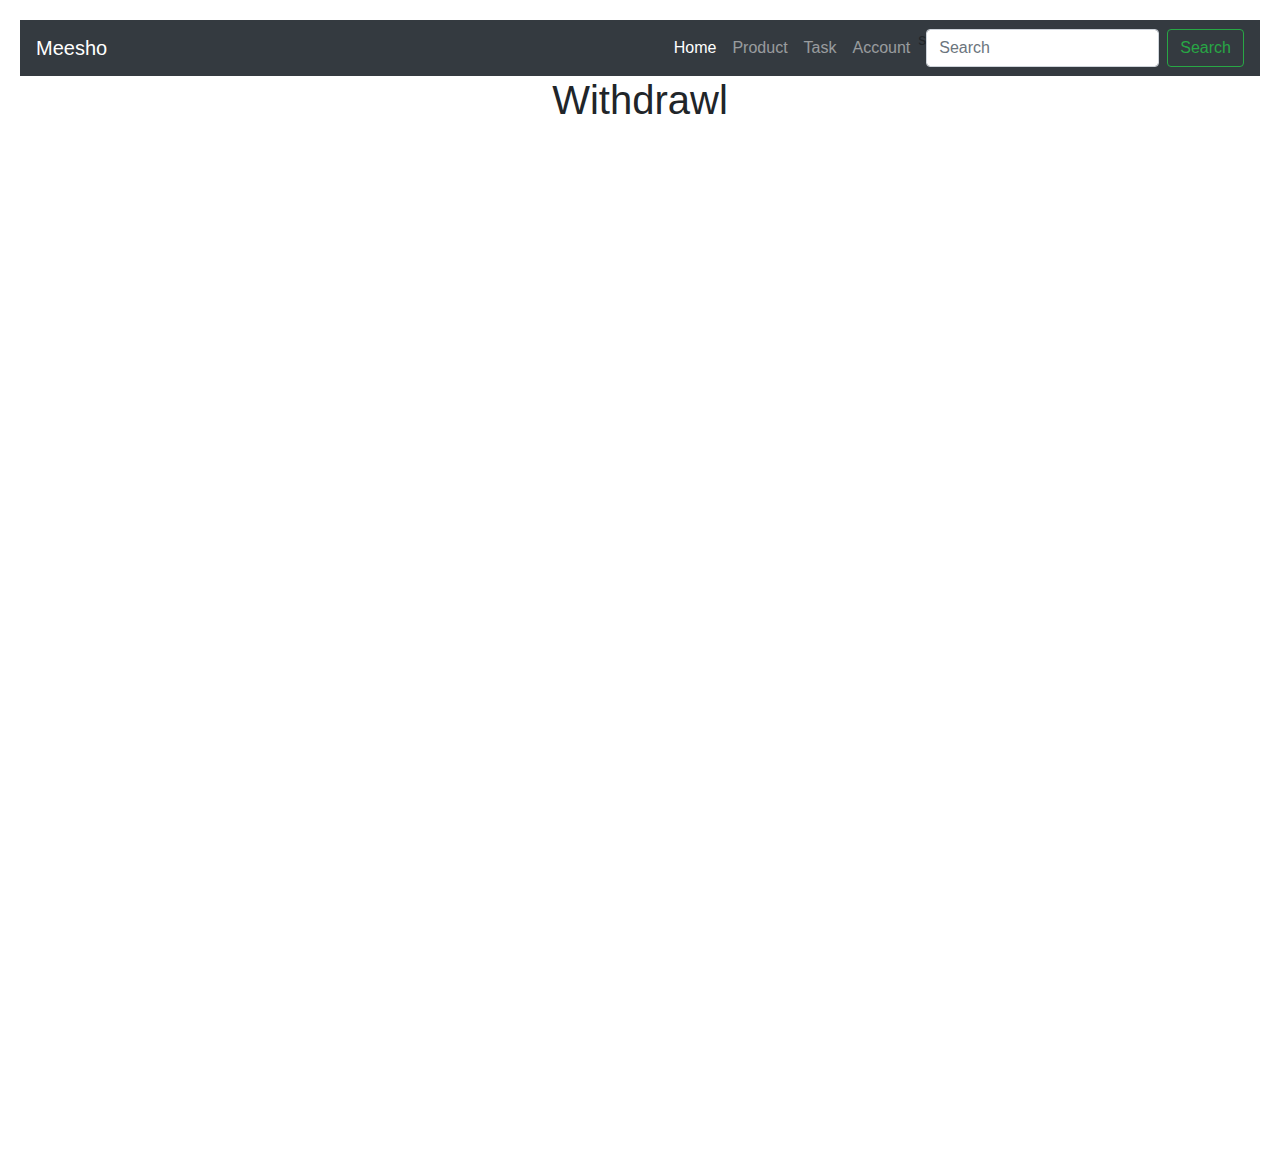
<file: withdrawl.html>
<!DOCTYPE html>
<html >
    <head>
        <title>welcome to my channel</title>
        <meta charset="UTF-8">
    <meta name="viewport" content="width=device-width, initial-scale=1">
    
    <link  rel="stylesheet" href="https://maxcdn.bootstrapcdn.com/bootstrap/4.5.2/css/bootstrap.min.css">
    <link href="https://fonts.googleapis.com/css2?family=Poppins:wght@100;200;300;400;500;600&display=swap" rel="stylesheet">
    <link rel="stylesheet" type="text/css" href="style.css">
    <style>
          .container {
    width: 300px; /* Adjust as needed */
    margin: 0 auto;
    padding: 20px;
    border: 1px solid #ccc;
  }
  .section {
    margin-bottom: 20px;
    padding: 10px;
    background-color: #f0f0f0;
    border: 1px solid #999;
    border-radius: 5px;
  }
  h3{
    text-align: center;
  }
  
  body {
            font-family: Arial, sans-serif;
            margin: 20px;
        }

        h1 {
            text-align: center;
            margin-bottom: 20px;
        }

        /* Responsive styling for iframe */
        .iframe-container {
            position: relative;
            overflow: hidden;
            width: 100%;
            height: 1000px;
            padding-top: 75%; /* 4:3 Aspect Ratio (change this to fit your form aspect ratio) */
        }

        .iframe-container iframe {
            position: absolute;
            top: 0;
            left: 0;
            width: 100%;
            height: 100%;
            border: none;
        }
    
    </style>
    </head>
    <body>
    
<nav class="navbar navbar-expand-lg navbar-dark bg-dark">
  <a class="navbar-brand" href="#">Meesho</a>
  <button class="navbar-toggler" type="button" data-toggle="collapse" data-target="#navbarSupportedContent" aria-controls="navbarSupportedContent" aria-expanded="false" aria-label="Toggle navigation">
    <span class="navbar-toggler-icon"></span>
  </button>

  <div class="collapse navbar-collapse" id="navbarSupportedContent">
    <ul class="navbar-nav ml-auto">
      <li class="nav-item active">
        <a class="nav-link" href="index.html">Home <span class="sr-only">(current)</span></a>
      </li>
      <li class="nav-item">
        <a class="nav-link" href="product.html">Product</a>
      </li>
      <li class="nav-item">
        <a class="nav-link" href="task.html">Task</a>
      </li>
      <li class="nav-item">
        <a class="nav-link" href="financialoverview.html">Account</a>
      </li>s
      
    

      </li>
      
    </ul>
    <form class="form-inline my-2 my-lg-0">
      <input class="form-control mr-sm-2" type="search" placeholder="Search" aria-label="Search">
      <button class="btn btn-outline-success my-2 my-sm-0" type="submit">Search</button>
    </form>
  </div>
</nav>



    <h1>Withdrawl</h1>

    <!-- Google Form iframe embed -->
    <div class="iframe-container">
        <iframe src="https://docs.google.com/forms/d/e/1FAIpQLSccIRpyA6C531_UN7QxHnqpMooGTGsQRVwuvPaczZZR3A0DLw/viewform?embedded=true" frameborder="0" marginheight="0" marginwidth="0">Loading…</iframe>
    </div>
    <script src="https://code.jquery.com/jquery-3.5.1.slim.min.js"></script>
    <script src="https://cdn.jsdelivr.net/npm/@popperjs/core@2.9.2/dist/umd/popper.min.js"></script>
    <script src="https://maxcdn.bootstrapcdn.com/bootstrap/4.5.2/js/bootstrap.min.js"></script>
        
</body>
</html>
</file>
<file: style.css>
.btn-group btn-group-lg{
  width: 100%;
}


.button {
  background-color: #04AA6D; /* Green */
  border: none;
  color: white;
  padding: 30px 78px;
  text-align: center;
  text-decoration: none;
 display: inline-block;
  font-size: 22px;
  margin: 1px 1px;
  cursor: pointer;
}

.button1 {
  background-color: white; 
  color: black; 
  border: 2px solid #0b0b0b;
}

.button2 {
  background-color: white; 
  color: black; 
  border: 2px solid #121212;
}

.button3 {
  background-color: white; 
  color: black; 
  border: 2px solid #070707;
}

.button4 {
  background-color: white;
  color: black;
  border: 2px solid #0b0a0a;
}



@media (min-width: 600px) {
  .carousel-item {
    width: 50%;
  }
}
</file>
